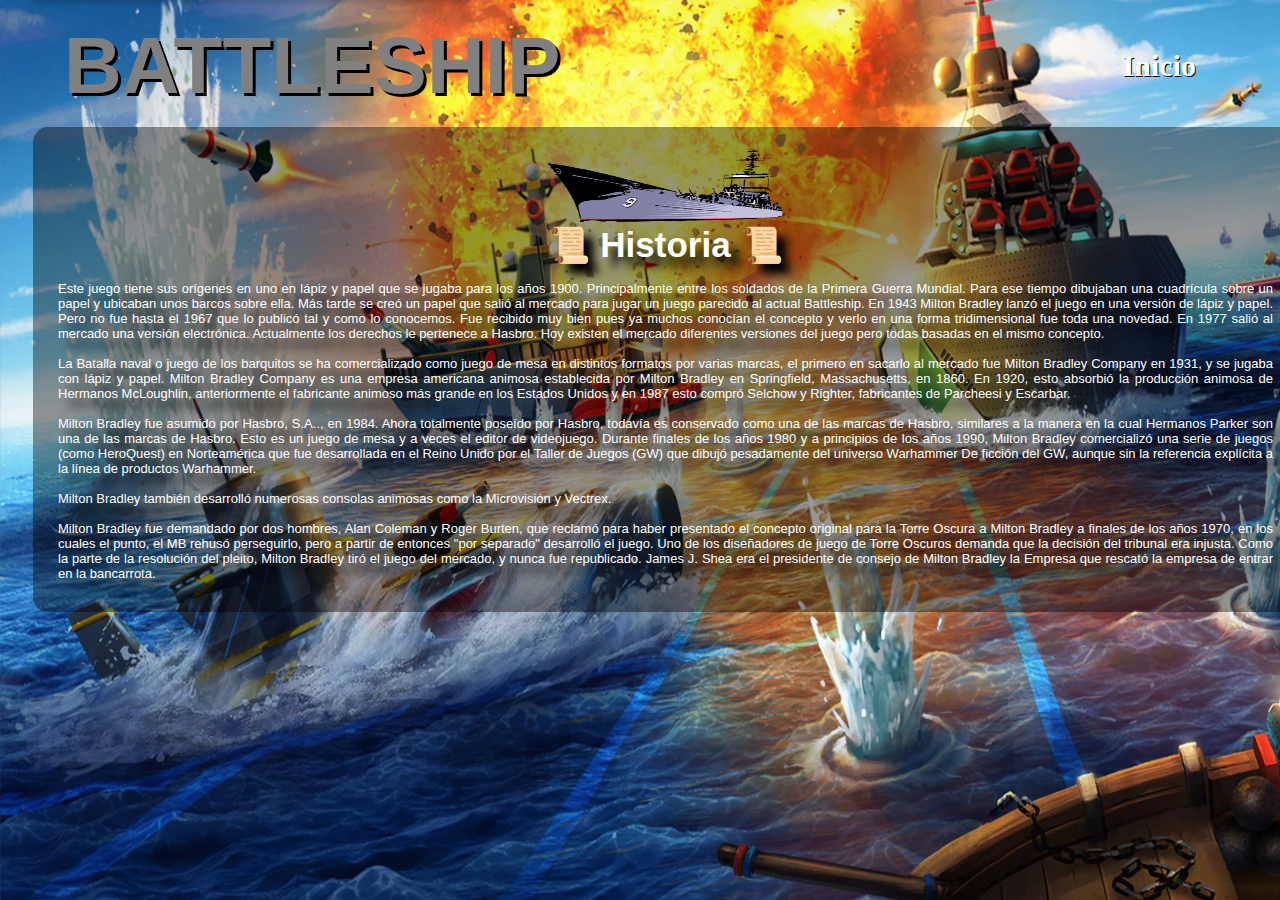
<file: Battleship/historia.html>
<!DOCTYPE html>
<html lang="en">
<head>
    <meta charset="UTF-8">
    <meta name="viewport" content="width=device-width, initial-scale=1.0">
    <title>Battleship</title>
    <link rel="icon" href="img/barco-removebg-preview.png">
    <link rel="stylesheet" href="css/style_historia.css">
</head>
<body background="img/fondo de battle.webp">
    <nav>
        <h1>BATTLESHIP</h1>
        <Ul>
            <li><a href="index.html">Inicio</a></li>
        </Ul>
    </nav>
<section class="fondo_para_historia">
    <img src="img/Logo_de_barco-removebg-preview.png" alt="barquito">
    <h2>📜 Historia 📜</h2>
    <p>Este juego tiene sus orígenes en uno en lápiz y papel que se jugaba para los años 1900.
    Principalmente entre los soldados de la Primera Guerra Mundial.
    Para ese tiempo dibujaban una cuadrícula sobre un papel y ubicaban unos barcos sobre ella.
    Más tarde se creó un papel que salió al mercado para jugar un juego parecido al actual Battleship.
    En 1943 Milton Bradley lanzó el juego en una versión de lápiz y papel.
    Pero no fue hasta el 1967 que lo publicó tal y como lo conocemos.
    Fue recibido muy bien pues ya muchos conocían el concepto y verlo en una forma tridimensional fue toda una novedad.
    En 1977 salió al mercado una versión electrónica. Actualmente los derechos le pertenece a Hasbro.
    Hoy existen el mercado diferentes versiones del juego pero todas basadas en el mismo concepto.</p>
    <p>La Batalla naval o juego de los barquitos se ha
    comercializado como juego de mesa en distintos formatos por varias
    marcas, el primero en sacarlo al mercado fue Milton Bradley
    Company en 1931, y se jugaba con lápiz y papel.
    Milton Bradley Company es una empresa americana animosa
    establecida por Milton Bradley en Springfield, Massachusetts, en
    1860. En 1920, esto absorbió la producción animosa de Hermanos
    McLoughlin, anteriormente el fabricante animoso más grande en los
    Estados Unidos y en 1987 esto compró Selchow y Righter, fabricantes
    de Parcheesi y Escarbar.</p>
    <p>Milton Bradley fue asumido por Hasbro,
    S.A.., en 1984. Ahora totalmente poseído
    por Hasbro, todavía es conservado como
    una de las marcas de Hasbro, similares a
    la manera en la cual Hermanos Parker son
    una de las marcas de Hasbro. Esto es un
    juego de mesa y a veces el editor de
    videojuego. Durante finales de los años
    1980 y a principios de los años 1990, Milton Bradley comercializó una
    serie de juegos (como HeroQuest) en Norteamérica que fue
    desarrollada en el Reino Unido por el Taller de Juegos (GW) que
    dibujó pesadamente del universo Warhammer De ficción del GW,
    aunque sin la referencia explícita a la línea de productos Warhammer.</p>
    <p>Milton Bradley también desarrolló numerosas consolas animosas
    como la Microvisión y Vectrex.
    <p>Milton Bradley fue demandado por dos hombres, Alan Coleman y
    Roger Burten, que reclamó para haber presentado el concepto
    original para la Torre Oscura a Milton Bradley a finales de los años
    1970, en los cuales el punto, el MB rehusó perseguirlo, pero a partir
    de entonces "por separado" desarrolló el juego. Uno de los
    diseñadores de juego de Torre Oscuros demanda que la decisión del
    tribunal era injusta. Como la parte de la resolución del pleito, Milton
    Bradley tiró el juego del mercado, y nunca fue republicado. James J.
    Shea era el presidente de consejo de Milton Bradley la Empresa que
    rescató la empresa de entrar en la bancarrota.
    </p>
</section>
</body>
</file>
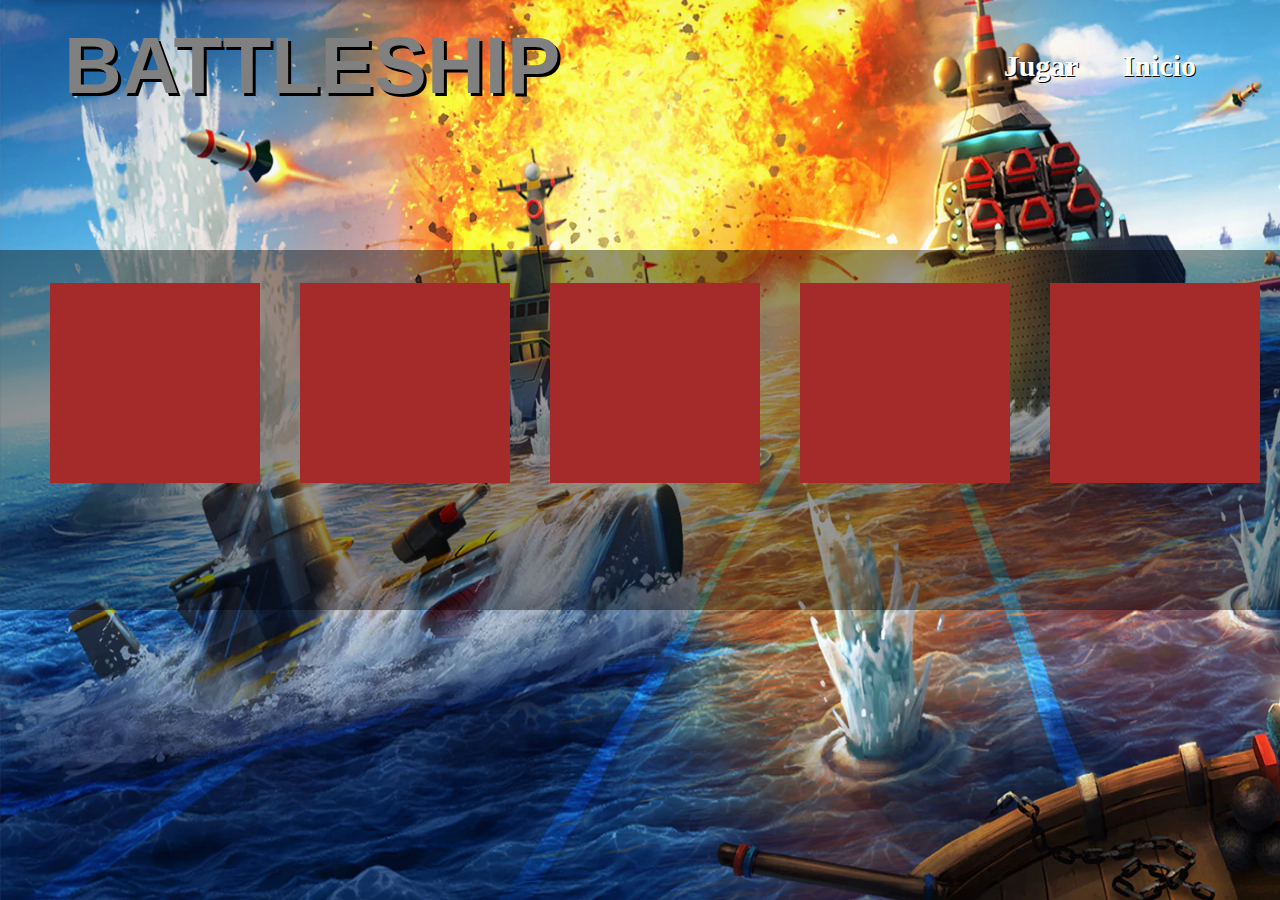
<file: Battleship/inicio.html>
<!DOCTYPE html>
<html lang="en">
<head>
    <meta charset="UTF-8">
    <meta name="viewport" content="width=device-width, initial-scale=1.0">
    <title>Battleship</title>
    <link rel="icon" href="img/barco-removebg-preview.png">
    <link rel="stylesheet" href="css/style.css">
</head>
<header>
<body background="img/fondo de battle.webp">
    <header>
        <nav>
            <h1>BATTLESHIP</h1>
            <Ul>
                <li><a href="jugar.html">Jugar</a></li>
                <li><a href="index.html">Inicio</a></li>
            </Ul>
        </nav>
     </header>
     <div class="cuadro"></div>
     <div class="img"></div>
     <div class="img1"></div>
     <div class="img2"></div>
     <div class="img3"></div>
     <div class="img4"></div>
</body>
</html>
</file>
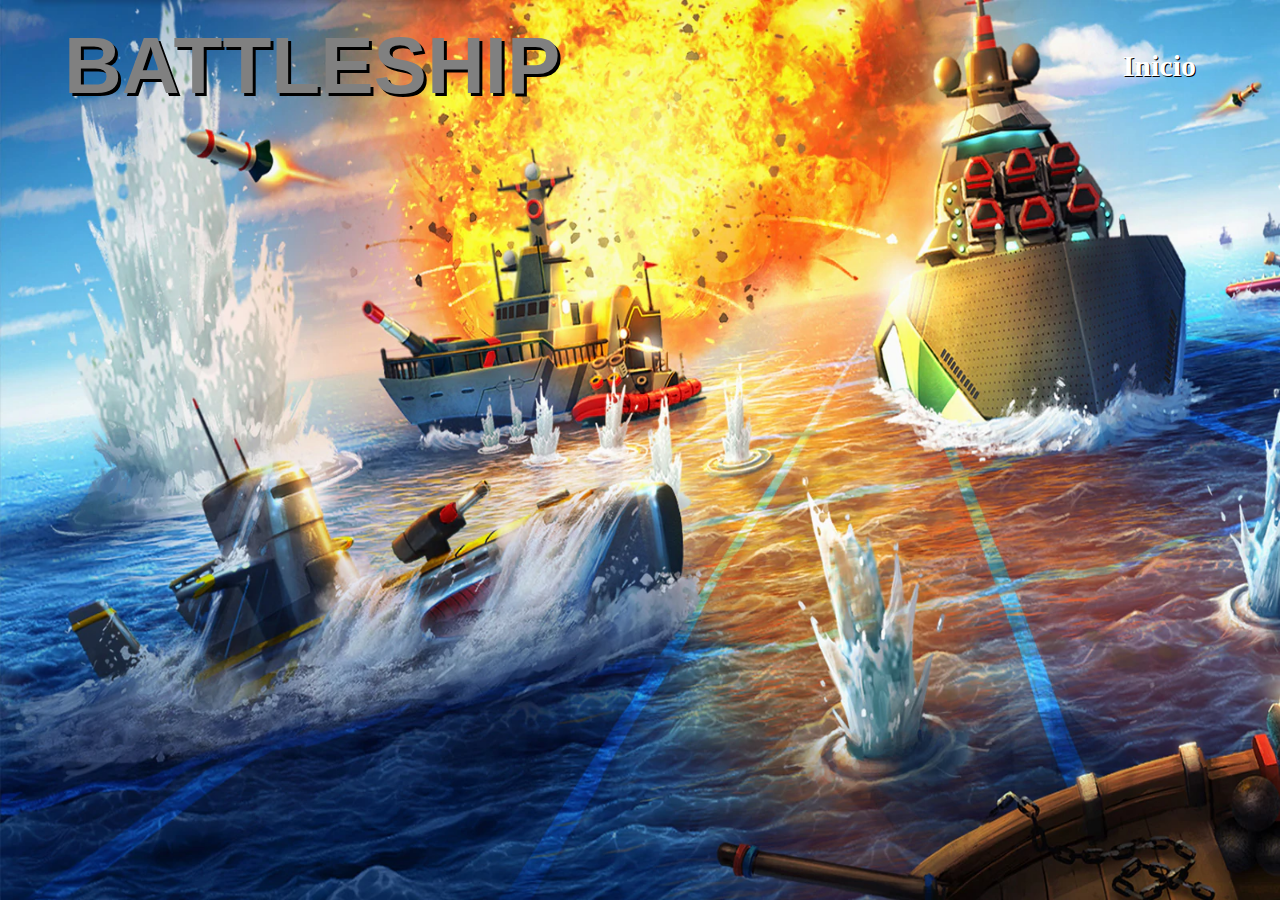
<file: Battleship/jugar.html>
<!DOCTYPE html>
<html lang="en">
<head>
    <meta charset="UTF-8">
    <meta name="viewport" content="width=device-width, initial-scale=1.0">
    <title>Battleship</title>
    <link rel="icon" href="img/barco-removebg-preview.png">
    <link rel="stylesheet" href="css/style_jugar.css">
</head>
<body background="img/fondo de battle.webp">
 <header>
    <nav>
        <h1>BATTLESHIP</h1>
        <Ul>
            <li><a href="inicio.html">Inicio</a></li>
            
        </Ul>
    </nav>
 </header>

</body>
</file>
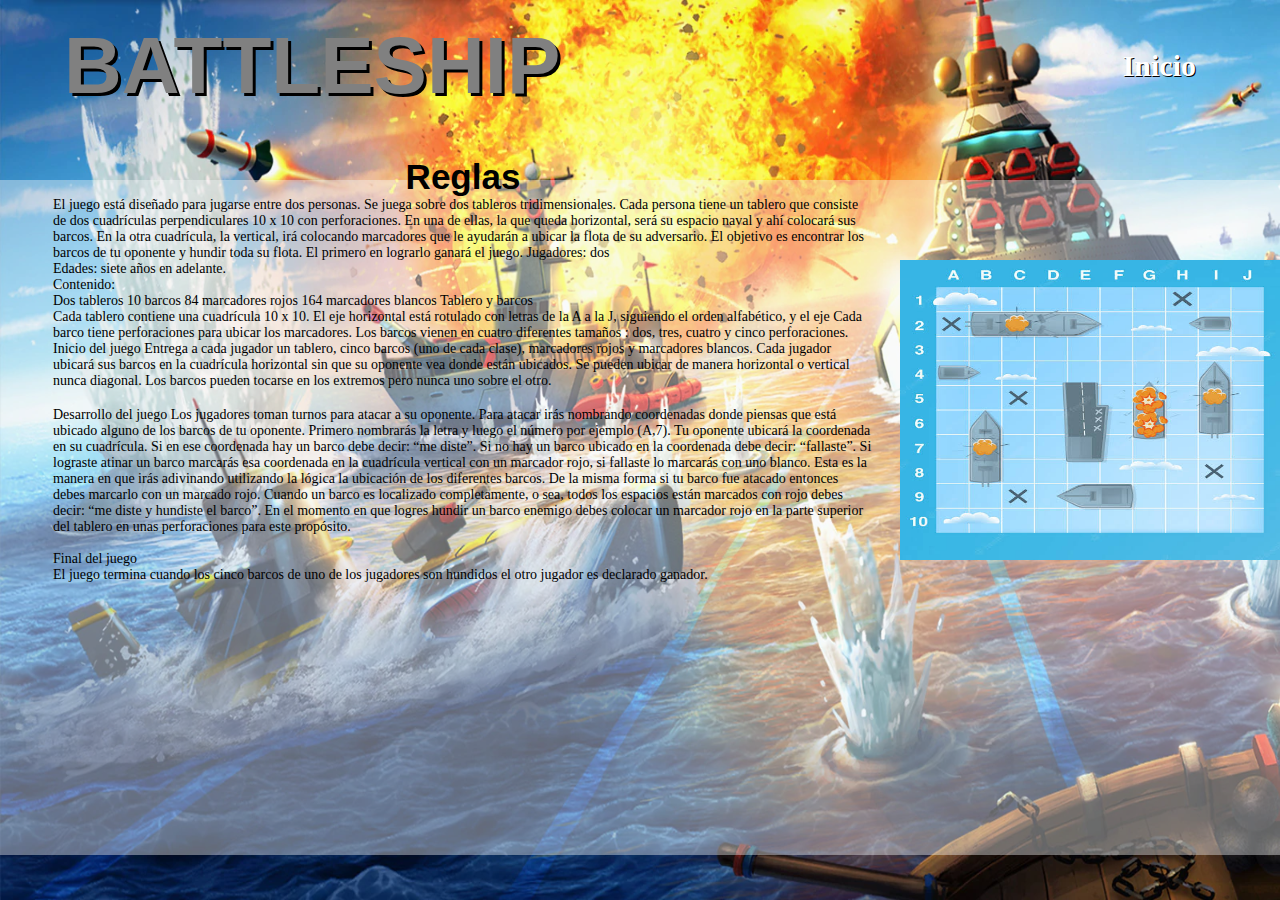
<file: Battleship/reglas.html>
<!DOCTYPE html>
<html lang="en">
<head>
    <meta charset="UTF-8">
    <meta name="viewport" content="width=device-width, initial-scale=1.0">
    <title>Battleship</title>
    <link rel="icon" href="img/barco-removebg-preview.png">
    <link rel="stylesheet" href="css/style_reglas.css">
</head>
<body background="img/fondo de battle.webp">
<header>
    <nav>
        <h1>BATTLESHIP</h1>
        <Ul>
            <li><a href="index.html">Inicio</a></li>
        </Ul>
    </nav>
</header>

    <div class="fondo">
       <img src="img/images.jpg" class="barco_de_muestra">
    </div>
    <section class="cuadro">
        <h2>Reglas</h2>
<p>
El juego está diseñado para jugarse entre dos personas. Se juega sobre dos tableros tridimensionales. Cada persona tiene un tablero que consiste de dos cuadrículas perpendiculares 10 x 10 con perforaciones. En una de ellas, la que queda horizontal, será su espacio naval y ahí colocará sus barcos. En la otra cuadrícula, la vertical, irá colocando marcadores que le ayudarán a ubicar la flota de su adversario. El objetivo es encontrar los barcos de tu oponente y hundir toda su flota. El primero en lograrlo ganará el juego.
Jugadores: dos
<br>
Edades: siete años en adelante.
<br>
Contenido:
<br>
Dos tableros
10 barcos
84 marcadores rojos
164 marcadores blancos
Tablero y barcos
<br>
Cada tablero contiene una cuadrícula 10 x 10. El eje horizontal está rotulado con letras de la A a la J, siguiendo el orden alfabético, y el eje Cada barco tiene perforaciones para ubicar los marcadores. Los barcos vienen en cuatro diferentes tamaños : dos, tres, cuatro y cinco perforaciones.
<br>
Inicio del juego

Entrega a cada jugador un tablero, cinco barcos (uno de cada clase), marcadores rojos y marcadores blancos. Cada jugador ubicará sus barcos en la cuadrícula horizontal sin que su oponente vea donde están ubicados. Se pueden ubicar de manera horizontal o vertical nunca diagonal. Los barcos pueden tocarse en los extremos pero nunca uno sobre el otro.

 </p>
 <br>
<p>
    Desarrollo del juego
Los jugadores toman turnos para atacar a su oponente. Para atacar irás nombrando coordenadas donde piensas que está ubicado alguno de los barcos de tu oponente. Primero nombrarás la letra y luego el número por ejemplo (A,7). Tu oponente ubicará la coordenada en su cuadrícula. Si en ese coordenada hay un barco debe decir: “me diste”. Si no hay un barco ubicado en la coordenada debe decir: “fallaste”. Si lograste atinar un barco marcarás esa coordenada en la cuadrícula vertical con un marcador rojo, si fallaste lo marcarás con uno blanco. Esta es la manera en que irás adivinando utilizando la lógica la ubicación de los diferentes barcos.

De la misma forma si tu barco fue atacado entonces debes marcarlo con un marcado rojo. Cuando un barco es localizado completamente, o sea, todos los espacios están marcados con rojo debes decir: “me diste y hundiste el barco”. En el momento en que logres hundir un barco enemigo debes colocar un marcador rojo en la parte superior del tablero en unas perforaciones para este propósito.
<br><br>
Final del juego
<br>
El juego termina cuando los cinco barcos de uno de los jugadores son hundidos el otro jugador es declarado ganador.
        </p>
        
    </section>


</body>
</file>
<file: Battleship/css/style_historia.css>
*{
    margin: 0px;
    padding: 0px;
}

body{
    background-size: 100vw 100vh;
}

nav{
    display: flex;
    align-items: center;
    justify-content: space-between;
    padding-top: 20px;
    padding-left: 5%;
    padding-right: 5%;
    font-weight: bold;
    text-shadow: 1px 1px 0 black;
}

h1{
    color: gray;
    font-size: 80px;
    font-family: Impact, Haettenschweiler, 'Arial Narrow Bold', sans-serif;
    text-shadow: 3px 3px 0  black;
}

img{
    width: 235px;
    height: 75px;
    position: center;
}

h2{
    color: white;
    font-size: 35px;
    font-family: 'Lucida Sans', 'Lucida Sans Regular', 'Lucida Grande', 'Lucida Sans Unicode', Geneva, Verdana, sans-serif;
}

ul li{
display: inline-block;
padding: 0px 20px;
}

a{
    color: white;
    text-decoration: none;
    font-size: 30px;
}

a:hover{
    color: red;
}

.fondo_para_historia{
    position: absolute; left: 28px;
    width: 1225px;
    height: 445px;
    background: rgba(0, 0, 0, .4);
    margin: 20px;
    margin-left: 20px;
    margin-top: 25px;
    padding: 20px;
    color:white;
    text-align:center;
    border-radius: 15px ;
}

.fondo_para_historia, p{
    font-family:'Cursive', sans-serif;
    font-size: 13px;
    font-weight: 100;
    margin: 15px 5px 10px;
    text-shadow: 10px   10px   10px  black; 
}

.fondo_para_historia p{
    text-align: justify;
}
</file>
<file: Battleship/css/style.css>
*{
    margin: 0px;
    padding: 0px;
}

body{
    background-size: 100vw 100vh;
}

nav{
    display: flex;
    align-items: center;
    justify-content: space-between;
    padding-top: 20px;
    padding-left: 5%;
    padding-right: 5%;
    font-weight: bold;
    text-shadow: 1px 1px 0 black;
}

h1{
    color: gray;
    font-size: 80px;
    font-family: Impact, Haettenschweiler, 'Arial Narrow Bold', sans-serif;
    text-shadow: 3px 3px 0  black;
}

h2{
    color: white;
    font-size: 35px;
    font-family: 'Lucida Sans', 'Lucida Sans Regular', 'Lucida Grande', 'Lucida Sans Unicode', Geneva, Verdana, sans-serif;
}

ul li{
display: inline-block;
padding: 0px 20px;
}

a{
    color: white;
    text-decoration: none;
font-size: 30px;
}

a:hover{
color: red;
}
video{
    padding-top: 80px;
    padding-left: 600px;
    width: 680px;
    height: 400px;
}

.box{
    width: 380px;
    background: rgba(0, 0, 0, .4);
    margin: 20px;
    margin-top: -33%;
    padding: 20px;
    color:white;
    text-align:center;
    border-radius: 15px ;
}

.box h1, p{
    font-family:'Cursive', sans-serif;
    font-size: 13px;
    font-weight: 100;
    margin: 30px 0 20px;
}

.box p{
    text-align: justify;
}

.cuadro{
    width: 100%;
    height: 40%;
    position: absolute; top: 250px;
    background: rgba(0, 0, 0, .4)    
}

.img{
    width: 210px;
    height: 200px;
    position: absolute; top: 283px; left: 50px;
    background-color: brown;
}

.img1{
    width: 210px;
    height: 200px;
    position: absolute; top: 283px; left: 300px;
    background-color: brown;
}

.img2{
    width: 210px;
    height: 200px;
    position: absolute; top: 283px; left: 550px;
    background-color: brown;
}

.img3{
    width: 210px;
    height: 200px;
    position: absolute; top: 283px; left: 800px;
    background-color: brown;
}

.img4{
    width: 210px;
    height: 200px;
    position: absolute; top: 283px; left: 1050px;
    background-color: brown;
}
</file>
<file: Battleship/css/style_jugar.css>
*{
    margin: 0px;
    padding: 0px;
}

body{
    background-size: 100vw 100vh;
}

nav{
    display: flex;
    align-items: center;
    justify-content: space-between;
    padding-top: 20px;
    padding-left: 5%;
    padding-right: 5%;
    font-weight: bold;
    text-shadow: 1px 1px 0 black;
}

h1{
    color: gray;
    font-size: 80px;
    font-family: Impact, Haettenschweiler, 'Arial Narrow Bold', sans-serif;
    text-shadow: 3px 3px 0  black;
}

h2{
    color: white;
    font-size: 35px;
    font-family: 'Lucida Sans', 'Lucida Sans Regular', 'Lucida Grande', 'Lucida Sans Unicode', Geneva, Verdana, sans-serif;
}

ul li{
display: inline-block;
padding: 0px 20px;
}

a{
    color: white;
    text-decoration: none;
font-size: 30px;
}

a:hover{
color: red;
}
</file>
<file: Battleship/css/style_reglas.css>
*{
    margin: 0px;
    padding: 0px;
}

body{
    background-size: 100vw 100vh;
}

nav{
    display: flex;
    align-items: center;
    justify-content: space-between;
    padding-top: 20px;
    padding-left: 5%;
    padding-right: 5%;
    font-weight: bold;
    text-shadow: 1px 1px 0 black;
}

h1{
    color: gray;
    font-size: 80px;
    font-family: Impact, Haettenschweiler, 'Arial Narrow Bold', sans-serif;
    text-shadow: 3px 3px 0  black;
}

img{
    width: 235px;
    height: 75px;
    position: center;
}

h2{
    color: black;
    font-size: 35px;
    font-family: 'Lucida Sans', 'Lucida Sans Regular', 'Lucida Grande', 'Lucida Sans Unicode', Geneva, Verdana, sans-serif;
}

ul li{
display: inline-block;
padding: 0px 20px;
}

a{
    color: white;
    text-decoration: none;
    font-size: 30px;
}

a:hover{
    color: red;
}

.fondo{
    width: 100%;
    height: 75%;
    position: absolute; top: 20%; left: 0%;
    background-color: rgba(248,249,250,0.4);
}

.cuadro{
    position: absolute; left: 28px;
    width: 820px;
    height: 425px;
    background: transparent;
    margin: 20px;
    margin-left: 5px;
    margin-top: 25px;
    padding: 20px;
    color:bl;
    text-align:center;
    border-radius: 15px ;
}

p{
    font-size: 14px;
    text-align: left;
}

.barco_de_muestra{
    width: 400px;
    height: 300px;
    position: absolute;top: 80px; left: 900px;
    
}
</file>
